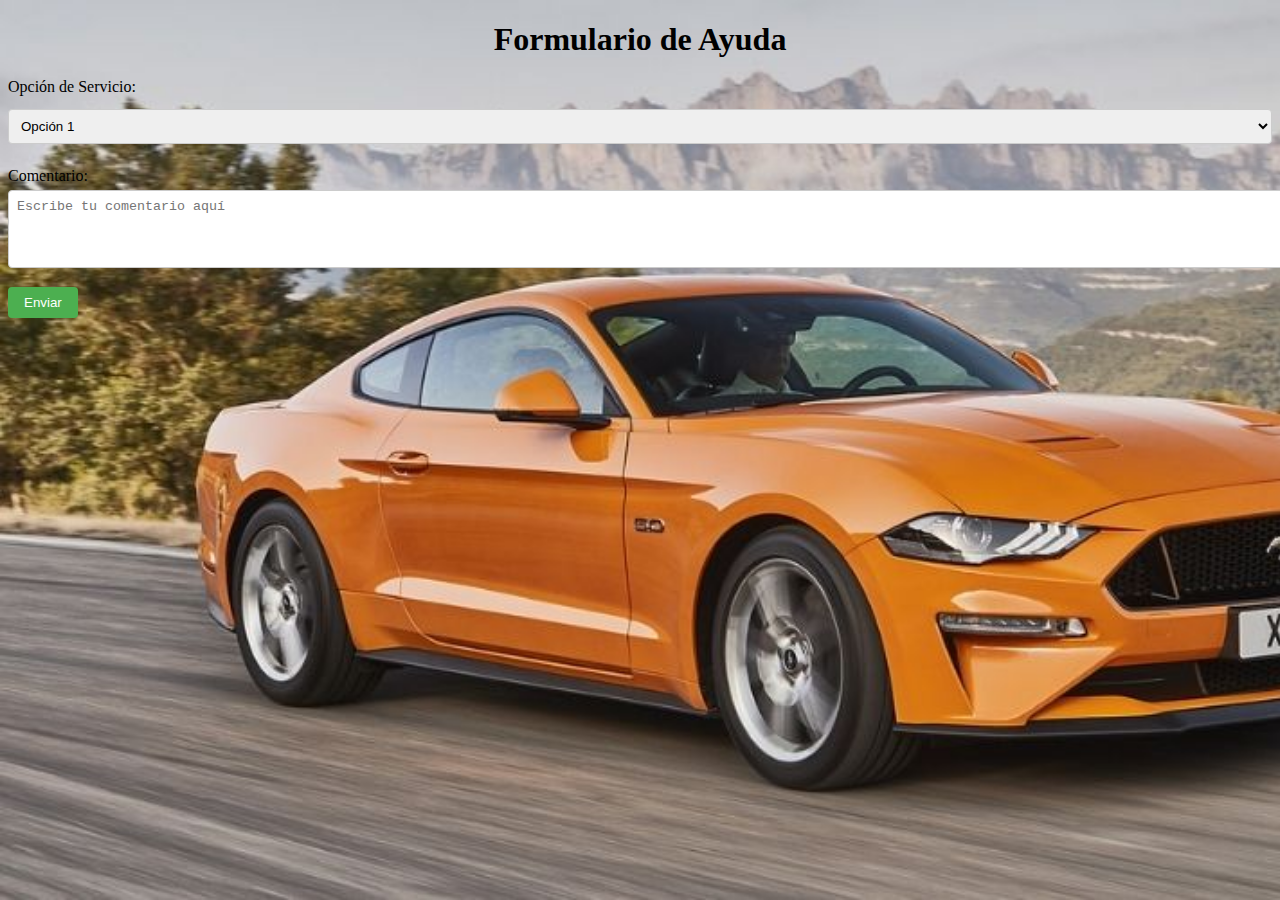
<file: ayuda.html>
<!DOCTYPE html>
<html>
<head>
  <title>Formulario de Ayuda</title>
  <link rel="stylesheet" type="text/css" href="estilos.css">
</head>
<body>
  <h1>Formulario de Ayuda</h1>
  
  <form>
    <div class="form-group">
      <label for="service">Opción de Servicio:</label>
      <select id="service" name="service">
        <option value="opcion1">Opción 1</option>
        <option value="opcion2">Opción 2</option>
        <option value="opcion3">Opción 3</option>
        <option value="opcion4">Opción 4</option>
      </select>
    </div>
    
    <div class="form-group">
      <label for="comment">Comentario:</label>
      <textarea id="comment" name="comment" rows="4" placeholder="Escribe tu comentario aquí"></textarea>
    </div>
    
    <button type="submit">Enviar</button>
  </form>
</body>
</html>
</file>
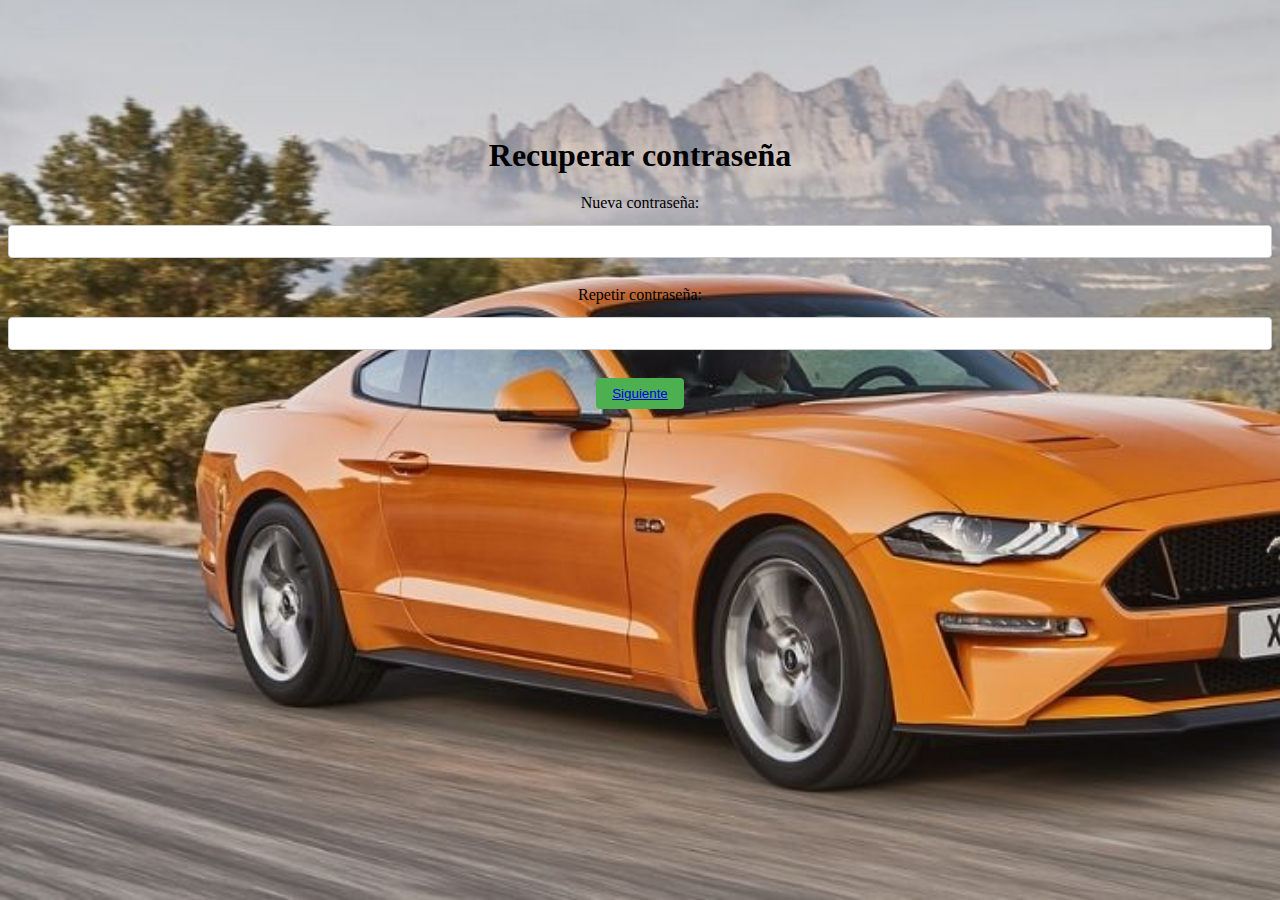
<file: cambiar contraseña.html>
<!DOCTYPE html>
<html lang="en">
<head>
    <meta charset="UTF-8">
    <meta http-equiv="X-UA-Compatible" content="IE=edge">
    <meta name="viewport" content="width=device-width, initial-scale=1.0">
    <title>Document</title>
    <link rel="stylesheet" href="estilos.css">
</head>
<body><br><br><br><br><br><br>
  <center>
    <section> 
        <h1>Recuperar contraseña</h1>
        <div>
            <label for="fname">Nueva contraseña:</label>
            <input type="text" id="fname"name="firstname" placeholder=""><br><br>
            <label for="fname">Repetir contraseña:</label>
            <input type="text" id="fname"name="firstname" placeholder=""><br><br>
            <button><a href="recuperar contraseña.html">Siguiente</a></button> 
        </div>

    </section>
  </center>  
</body>
</html>
</file>
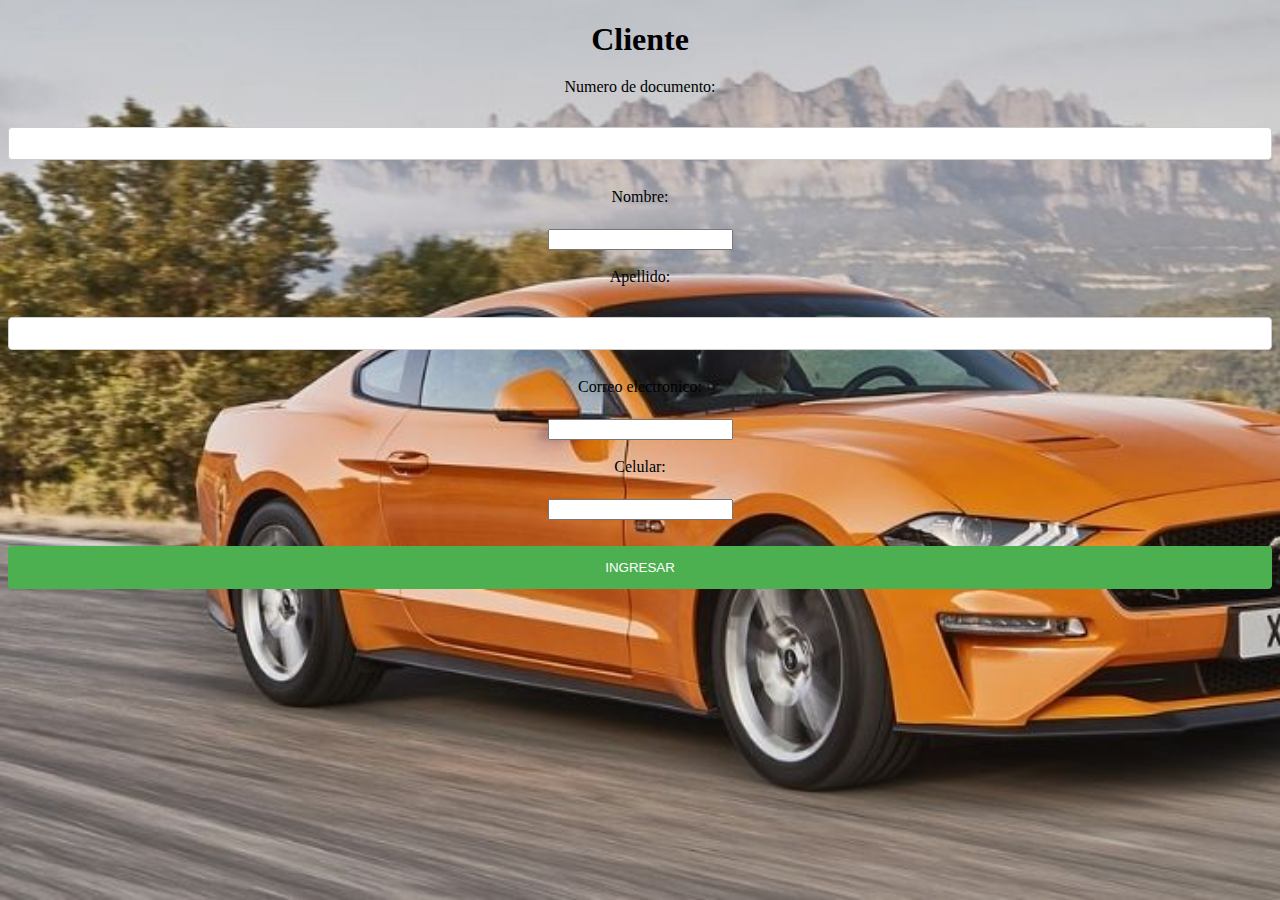
<file: cliente.html>
<!DOCTYPE html>
<html lang="en">
<head>
    <meta charset="UTF-8">
    <meta name="viewport" content="width=device-width, initial-scale=1.0">
    <title>Document</title>
    <link rel="stylesheet" href="estilos.css">
</head>
<body>
    <center>
        <section>
            <h1>Cliente</h1>
        
        <div>
          <form action="menu.html">
            <label for="fname"> Numero de documento:</label><br>
            <input type="text" id="fname" name="firstname" placeholder=""><br><br>
            <label for="fname"> Nombre:</label><br>
            <input type="password" id="lname" name="lastname" placeholder=""><br><br>
            <label for="fname"> Apellido:</label><br>
            <input type="text" id="fname" name="firstname" placeholder=""><br><br>
            <label for="fname"> Correo electronico:</label><br>
            <input type="password" id="lname" name="lastname" placeholder=""><br><br>
            <label for="fname"> Celular:</label><br>
            <input type="password" id="lname" name="lastname" placeholder=""><br><br>
            <input type="submit" value="INGRESAR">
            </select>
          
          </form>
        </div>
        </section>
        
    </center>
</body>
</html>
</file>
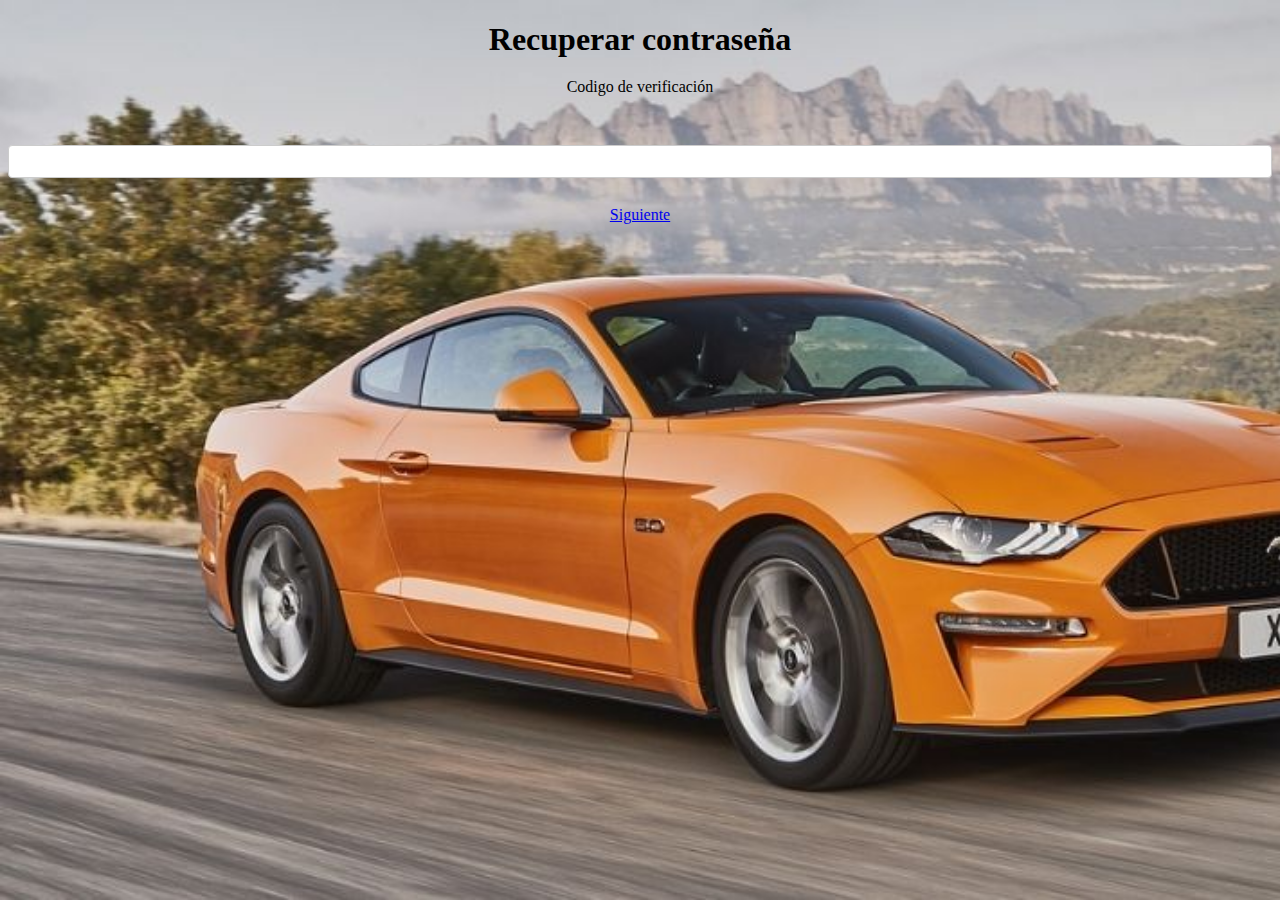
<file: codigo.html>
<!DOCTYPE html>
<html lang="en">
<head>
    <link rel="stylesheet" href="estilos.css">
    <meta charset="UTF-8">
    <meta name="viewport" content="width=device-width, initial-scale=1.0">
    <title>Document</title>
    <link rel="stylesheet" href="estilos.css">
</head>
<body>
    <center>
        <section>
            <h1>Recuperar contraseña</h1>
            <div>
                <label for="fname">Codigo de verificación</label><br><br>
                <input type="text"id="fname"name="firstname"placeholder=""><br><br>
             <a href="iniciodesesión.html">Siguiente</a><br><br>
            </div>
        </section>
    </center>
    
</body>
</html>
</file>
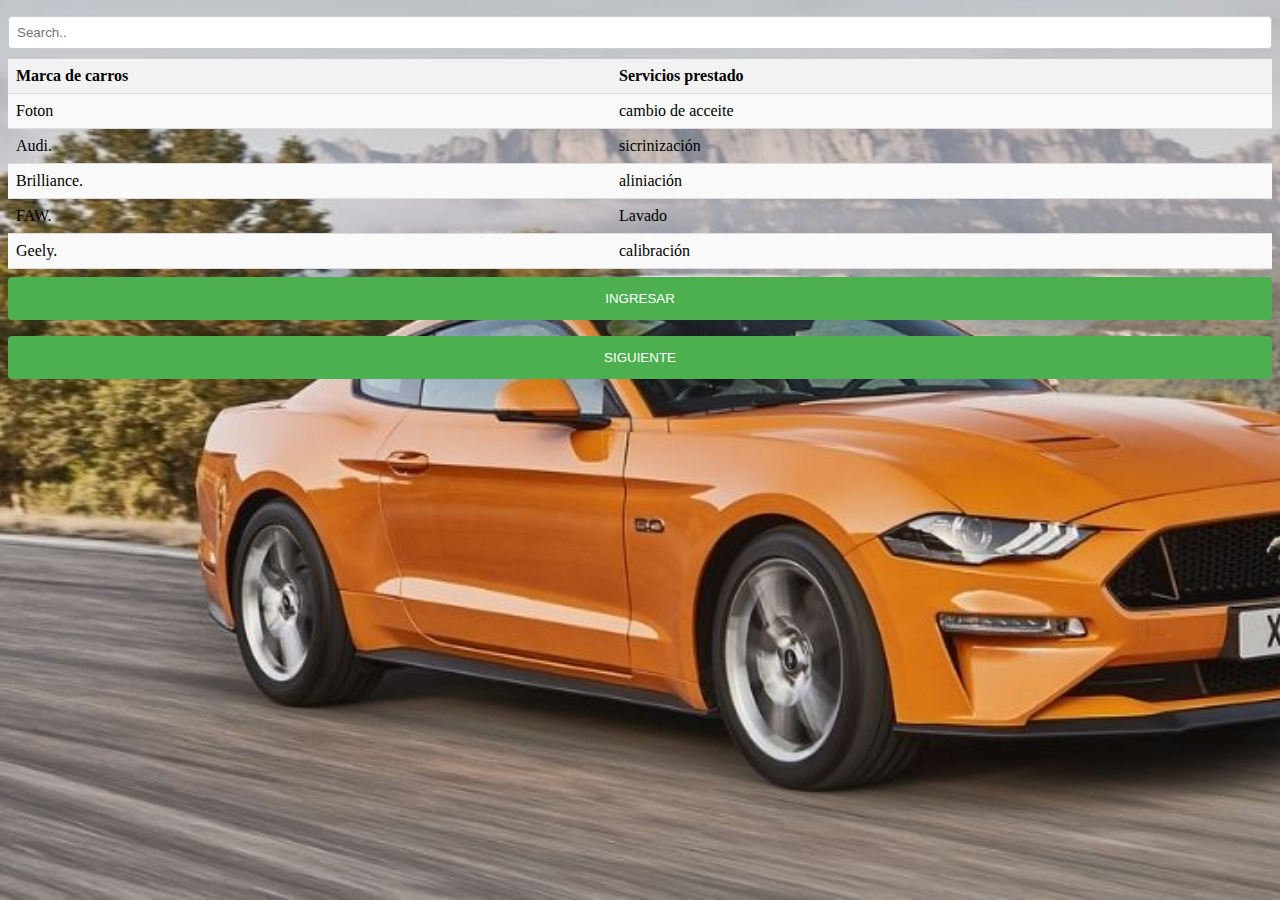
<file: consultar.html>
<!DOCTYPE html>
<html lang="en">
<head>
    <meta charset="UTF-8">
    <meta name="viewport" content="width=device-width, initial-scale=1.0">
    <title>Document</title>
    <link rel="stylesheet" href="estilos.css">
</head>
<body>
    <form action="menu.html">
        <form>
            <input type="text" name="search" placeholder="Search..">
          </form>          
    <table>
        <tr>
          <th>Marca de carros</th>
          <th>Servicios prestado</th>
        </tr>
        <tr>
          <td>Foton</td>
          <td>cambio de acceite</td>    
        </tr>
        <tr>
          <td>Audi.</td>
          <td>sicrinización</td>  
        </tr>
        <tr>
          <td>Brilliance.</td>
          <td>aliniación</td>
        </tr>
        <tr>
          <td>FAW.</td>
          <td>Lavado</td>
        </tr>
        <tr>
            <td>Geely.</td>
            <td>calibración</td>
          </tr>
      </table>
   <a href=""> <input type="submit" value="INGRESAR">
              <input type="submit" value="SIGUIENTE"> 
    </form>
</body>
</html>
</file>
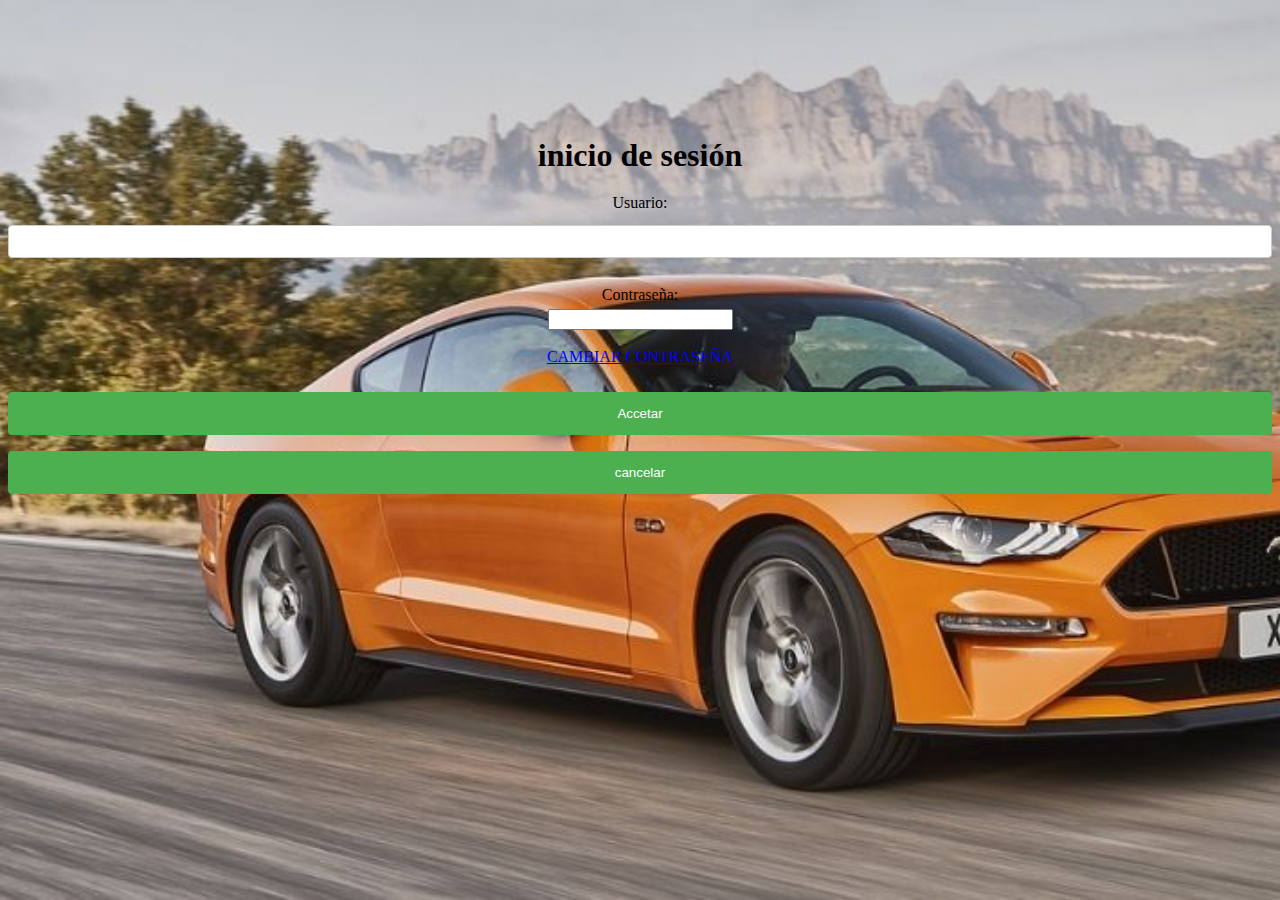
<file: iniciodesesión.html>
<!DOCTYPE html>
<html lang="en">
<head>
    <link rel="stylesheet" href="estilos.css">
    <meta charset="UTF-8">
    <meta http-equiv="X-UA-Compatible" content="IE=edge">
    <meta name="viewport" content="width=device-width, initial-scale=1.0">
    <title>Document</title>
</head>
<body><br><br><br><br><br><br>
    <center>
        <section>
            <h1>inicio de sesión</h1>
        
        <div>
          <form action="index.html">
            <label for="fname"> Usuario:</label>
            <input type="text" id="fname" name="firstname" placeholder=""><br><br>
            <label for="fname"> Contraseña:</label>
            <input type="password" id="lname" name="lastname" placeholder=""><br><br>
            <a class="and" href="cambiar contraseña.html">CAMBIAR CONTRASEÑA</a><br><br>
            <a href="index.html"><input type="submit" value="Accetar"></a>
            <a href=""><input type="submit" value="cancelar"></a>
            </select>
          
          </form>
        </div>
        </section>
        
    </center>

</body>
</html>
</file>
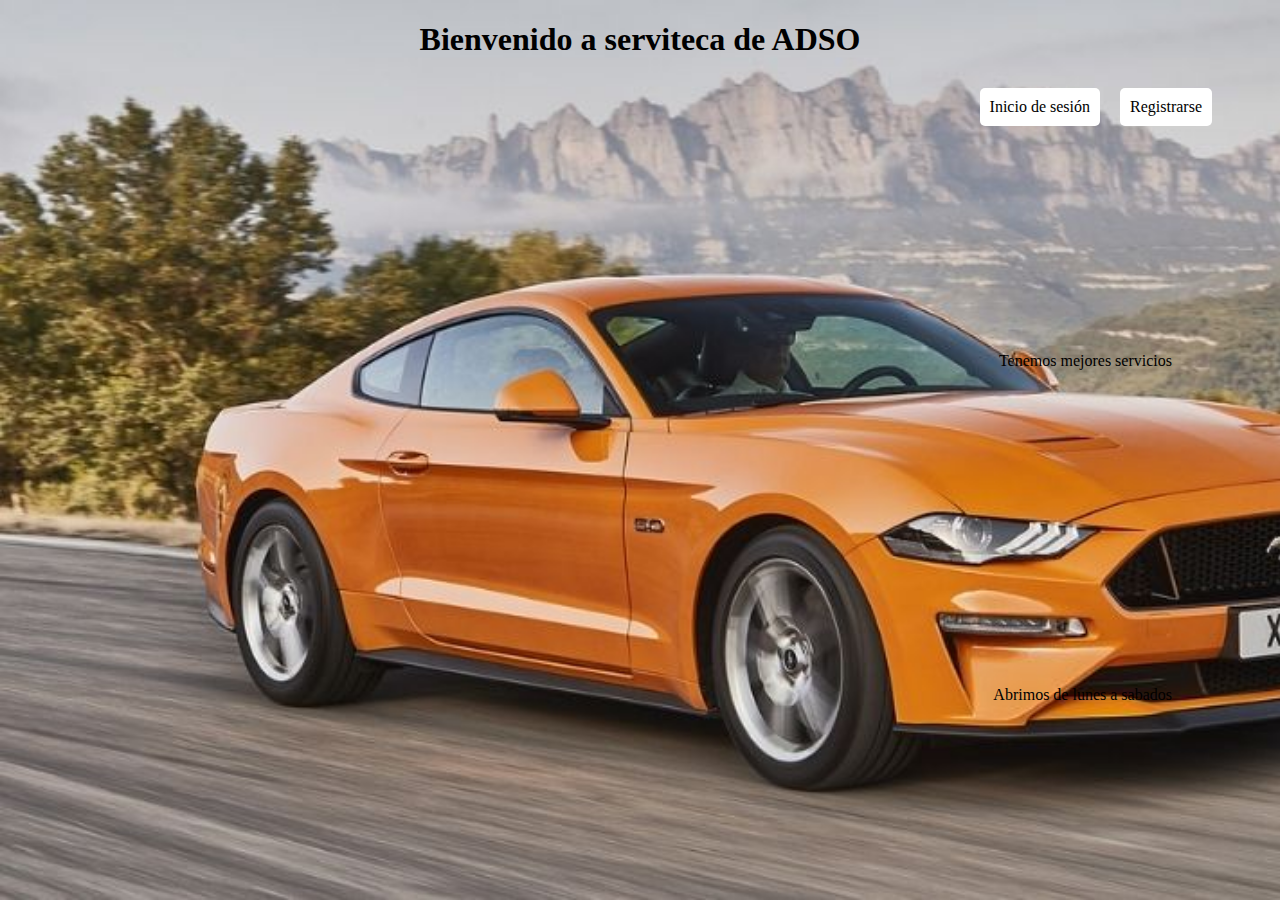
<file: login.html>
<!DOCTYPE html>
<html lang="en">
<head>
    <meta charset="UTF-8">
    <meta http-equiv="X-UA-Compatible" content="IE=edge">
    <meta name="viewport" content="width=, initial-scale=1.0">
    <title>Document</title>
    <link rel="stylesheet" href="estilos.css">
</head>
<body>

  <center>  <h1>Bienvenido a serviteca de ADSO</h1></center>
<div class="an"> 
    <a href="iniciodesesión.html" class="jj">Inicio de sesión</a>
    <a href="registro de cliente.html" class="jj">Registrarse</a>

</div>

    <p class="andre">Tenemos mejores servicios</p>
    <p class="andre2">Abrimos de lunes a sabados</p>


</body>
</html>
</file>
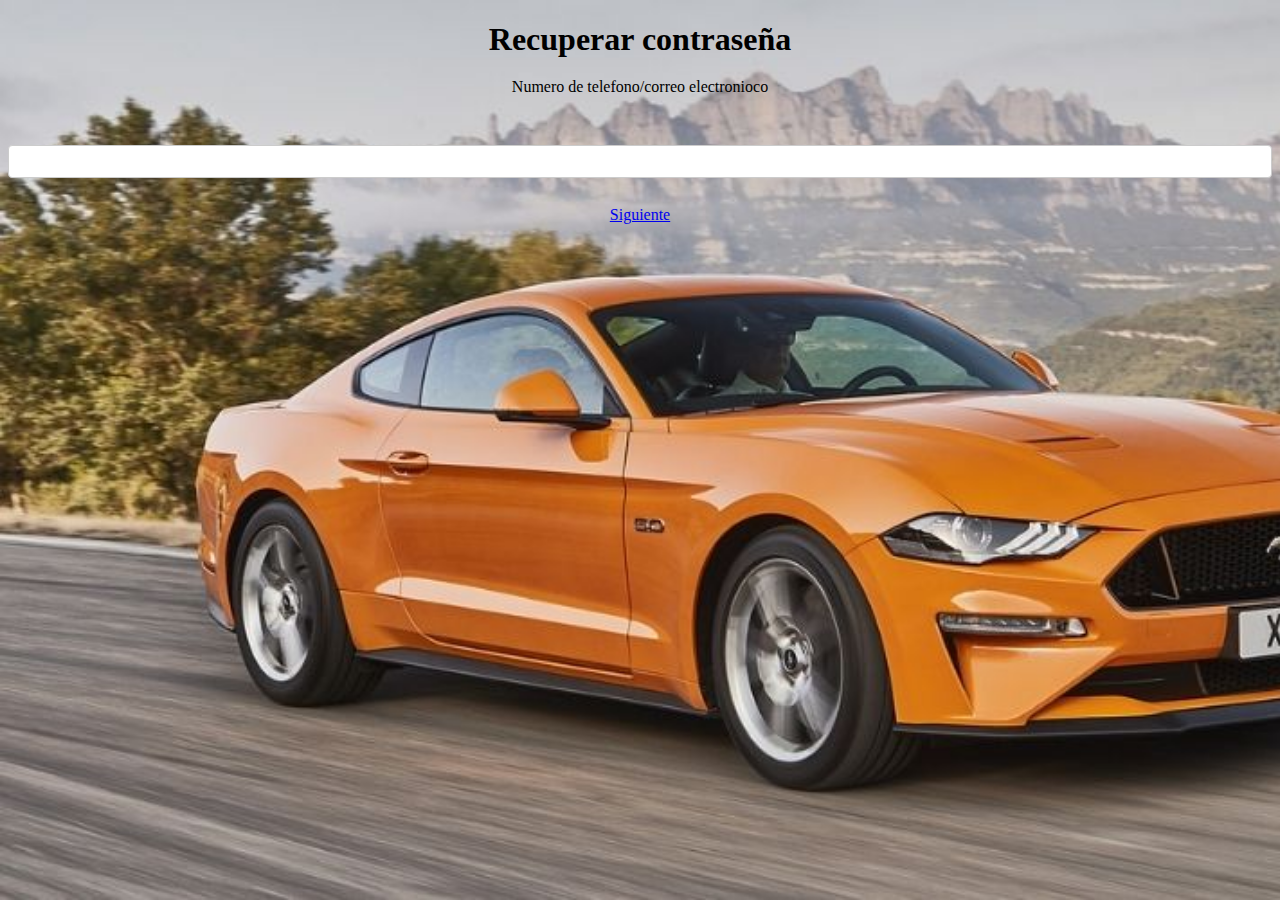
<file: recuperar contraseña.html>
<!DOCTYPE html>
<html lang="en">
<head>
    <link rel="stylesheet" href="estilos.css">
    <meta charset="UTF-8">
    <meta http-equiv="X-UA-Compatible" content="IE=edge">
    <meta name="viewport" content="width=device-width, initial-scale=1.0">
    <title>Document</title>
    
</head>
<body>
    <center>
        <section>
            <h1>Recuperar contraseña</h1>
            <div>
                <label for="fname">Numero de telefono/correo electronioco</label><br><br>
                <input type="text"id="fname"name="firstname"placeholder=""><br><br>
             <a href="iniciodesesión.html">Siguiente</a><br><br>
            </div>
        </section>
    </center>
    
</body>
</html>
</file>
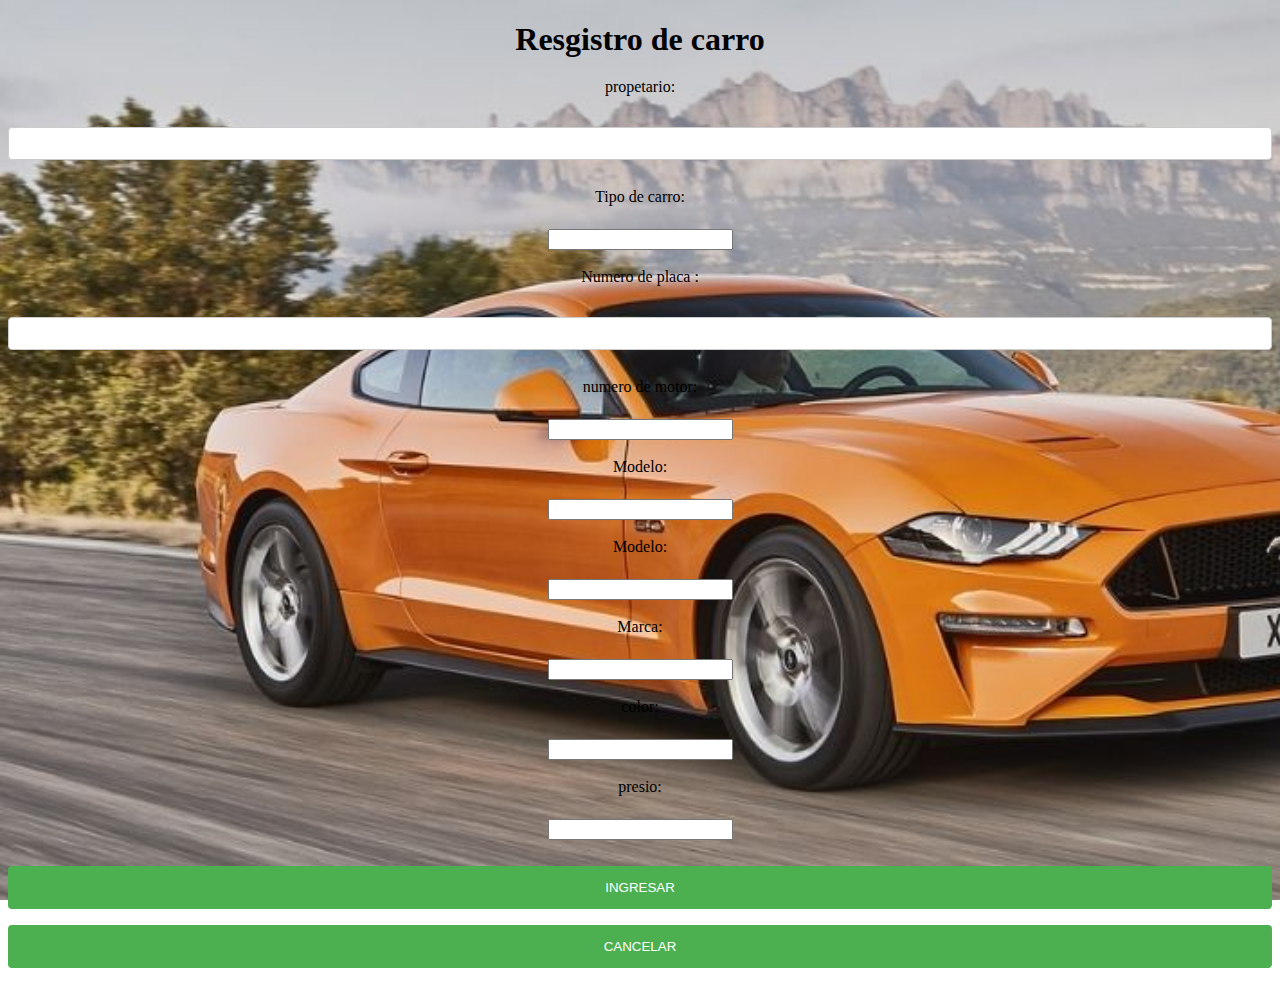
<file: registrarcarros.html>
<!DOCTYPE html>
<html lang="en">
<head>
    <meta charset="UTF-8">
    <meta name="viewport" content="width=device-width, initial-scale=1.0">
    <title>Document</title>
    <link rel="stylesheet" href="estilos.css">
</head>
<body>
    <center>
        <section>
            <h1>Resgistro de carro</h1>
        
        <div>
          <form action="menu.html">
            <label for="fname">propetario:</label><br>
            <input type="text" id="fname" name="firstname" placeholder=""><br><br>
            <label for="fname">Tipo de carro:</label><br>
            <input type="password" id="lname" name="lastname" placeholder=""><br><br>
            <label for="fname"> Numero de placa :</label><br>
            <input type="text" id="fname" name="firstname" placeholder=""><br><br>
            <label for="fname"> numero de motor:</label><br>
            <input type="password" id="lname" name="lastname" placeholder=""><br><br>
            <label for="fname"> Modelo:</label><br>
            <input type="password" id="lname" name="lastname" placeholder=""><br><br>
            <label for="fname"> Modelo:</label><br>
            <input type="password" id="lname" name="lastname" placeholder=""><br><br>
            <label for="fname">Marca:</label><br>
            <input type="password" id="lname" name="lastname" placeholder=""><br><br>
            <label for="fname">color:</label><br>
            <input type="password" id="lname" name="lastname" placeholder=""><br><br>
            <label for="fname">presio:</label><br>
            <input type="password" id="lname" name="lastname" placeholder=""><br><br>
            <input type="submit" value="INGRESAR">
            <input type="submit" value="CANCELAR">
            </select>
          
          </form>
        </div>
        </section>
</body>
</html>
</file>
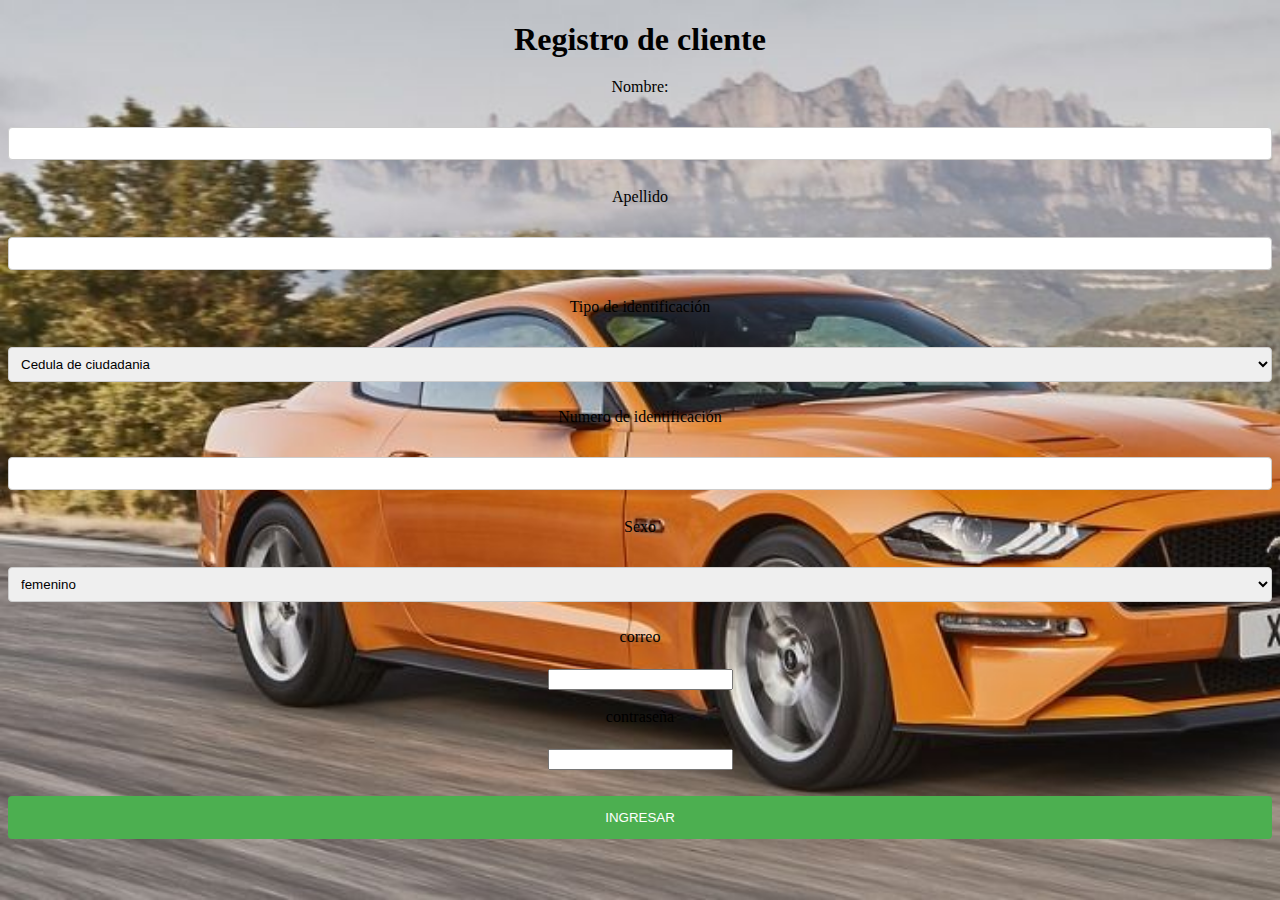
<file: registro de cliente.html>
<!DOCTYPE html>
<html lang="en">
<head>
    <meta charset="UTF-8">
    <meta name="viewport" content="width=device-width, initial-scale=1.0">
    <title>registro cliente</title>
    <link rel="stylesheet" href="estilos.css">
</head>
<body>
    <center>
       
        <h1>Registro de cliente</h1>
        <section>
        <div>
<form action="menu.html">
           <label for="fname">Nombre:</label><br>
           <input type="text"id="fname"name="firstname"placeholder=""><br><br>
           <label for="fname">Apellido</label><br>
           <input type="text"id="fname"name="firstname"placeholder=""><br><br>
           <label for="fname">Tipo de identificación</label><br>
           <select name="" id=""><br>
            <option value="Cedula de ciudadania">Cedula de ciudadania</option>
            <option value="Tarjeta de identidad">Tarjeta de identidad</option>
            <option value="Cedula de extranjeria">Cedula de extranjeria</option>
           </select><br><br>
           
           <label for="fname">Numero de identificación</label><br>
           <input type="text"id="fname"name="firstname"placeholder=""><br><br>
           <label for="fname">Sexo</label><br>
           <select name="" id=""><br>
            <option value="femenino">femenino</option>
            <option value="Masculino">Masculino</option>
           </select><br><br>
            <label for="fanme">correo</label><br>
            <input type="email" name="" id=""><br><br>
            <label for="fanme">contraseña</label><br>
            <input type="password" name="" id=""><br><br>
            <input type="submit" value="INGRESAR"> 
        </form>
        </div>
       </section> 
    </center>
</body>
</html>
</file>
<file: estilos.css>
/*cambiarcontraseña*/



/*iniciodesesion*/



/*inicio*/
body{
    background-image: url(carros.jpg);
    background-repeat: no-repeat;
    background-size: cover;
    background-attachment: fixed;
}
    
    .andre{
        text-align: right;
        padding: 200px 100px;
        size: 400px;
    }

    .an{
        display: flex;
    justify-content: flex-end;
    padding-right: 50px;
    }

    .jj{
        margin:10px;
        text-decoration: none;
        background-color: white;
        padding: 10px;
        border-radius: 5px;
        color: black;
    }
.jj:hover {
    background: aqua;   
}
.andre2{
    text-align: right;
    padding: 100px 100px;
    size: 300px;
   }
.and{
    color: blue;
    padding: 15px;
}   
input[type=text], select {
    width: 100%;
    padding: 12px 20px;
    margin: 8px 0;
    display: inline-block;
    border: 1px solid #ccc;
    border-radius: 4px;
    box-sizing: border-box;
  }
  
  input[type=submit] {
    width: 100%;
    background-color: #4CAF50;
    color: white;
    padding: 14px 20px;
    margin: 8px 0;
    border: none;
    border-radius: 4px;
    cursor: pointer;
  }
  
  input[type=submit]:hover {
    background-color: #45a049;
  }
  
  .dropbtn {
    background-color: #4CAF50;
    color: white;
    padding: 16px;
    font-size: 16px;
    border: none;
    cursor: pointer;
  }
  
  .dropdown {
    position: relative;
    display: inline-block;
  }
  
  .dropdown-content {
    display: none;
    position: absolute;
    background-color: #f9f9f9;
    min-width: 160px;
    box-shadow: 0px 8px 16px 0px rgba(0,0,0,0.2);
    z-index: 1;
  }
  
  .dropdown-content a {
    color: black;
    padding: 12px 16px;
    text-decoration: none;
    display: block;
  }

  table {
  border-collapse: collapse;
  width: 100%;
}

th, td {
  padding: 8px;
  text-align: left;
  border-bottom: 1px solid #ddd;
}

tr:hover {background-color: coral;}
/* estilo tabla consulta carro  */
table {
  width: 100%;
  border-collapse: collapse;
  animation: fadeIn 1s ease-in-out;
}

th, td {
  padding: 8px;
  text-align: left;
  border-bottom: 1px solid #ddd;
}

th {
  background-color: #f2f2f2;
}

tr:nth-child(even) {
  background-color: #f9f9f9;
}

h1 {
  text-align: center;
  margin-bottom: 20px;
}

input[type="text"], button {
  padding: 8px;
  margin-bottom: 10px;
}

@keyframes fadeIn {
  0% {
    opacity: 0;
  }
  100% {
    opacity: 1;
  }
}

/* Estilos formulario ayuda */
h1 {
  text-align: center;
  margin-bottom: 20px;
}

.form-group {
  margin-bottom: 15px;
}

label {
  display: block;
  margin-bottom: 5px;
}

select, textarea {
  width: 100%;
  padding: 8px;
  border: 1px solid #ccc;
  border-radius: 4px;
}

button {
  padding: 8px 16px;
  background-color: #4CAF50;
  color: white;
  border: none;
  border-radius: 4px;
  cursor: pointer;
}

button:hover {
  background-color: #45a049;
}

/*menu de navegacion estilo inicio*/
nav{
  display: flex;
  justify-content: center;
  align-items: normal;
  min-height: 40vh; 
}
nav ul {
  list-style: none;
  padding: 0;
  margin: 0;
}

nav ul li {
  display: inline-block;
  position: relative;
}

nav ul li a {
  display: block;
  padding: 10px 20px;
  text-decoration: none;
  color: #333;
}
nav ul li li a {
  display: block;
  padding: 10px 20px;
  text-decoration: none;
  color: #333;
}

nav ul li li li a {
  display: block;
  padding: 10px 20px;
  text-decoration: none;
  color: #333;
}
nav ul li:hover > ul {
  display: block;
}

nav ul ul  {
  display: none;
  position: absolute;
  top: 100%;
}
 nav ul ul  {
  display: none;
  position: absolute;
  top: 100%;
}

nav ul ul li {
  width: 200px;
  float: none;
  display: list-item;
  position: relative;
}

nav ul ul ul li {
  position: relative;
  top: -60px;
  left: 200px;
}

nav ul ul ul {
  position: absolute;
  left: 10%;
  top: 0;
} nav ul ul ul ul {
  display: none;
  position: absolute;
  top: 100%;
}

header {
background-color: aqua
;
}
/* fin estilo de menu */
</file>
